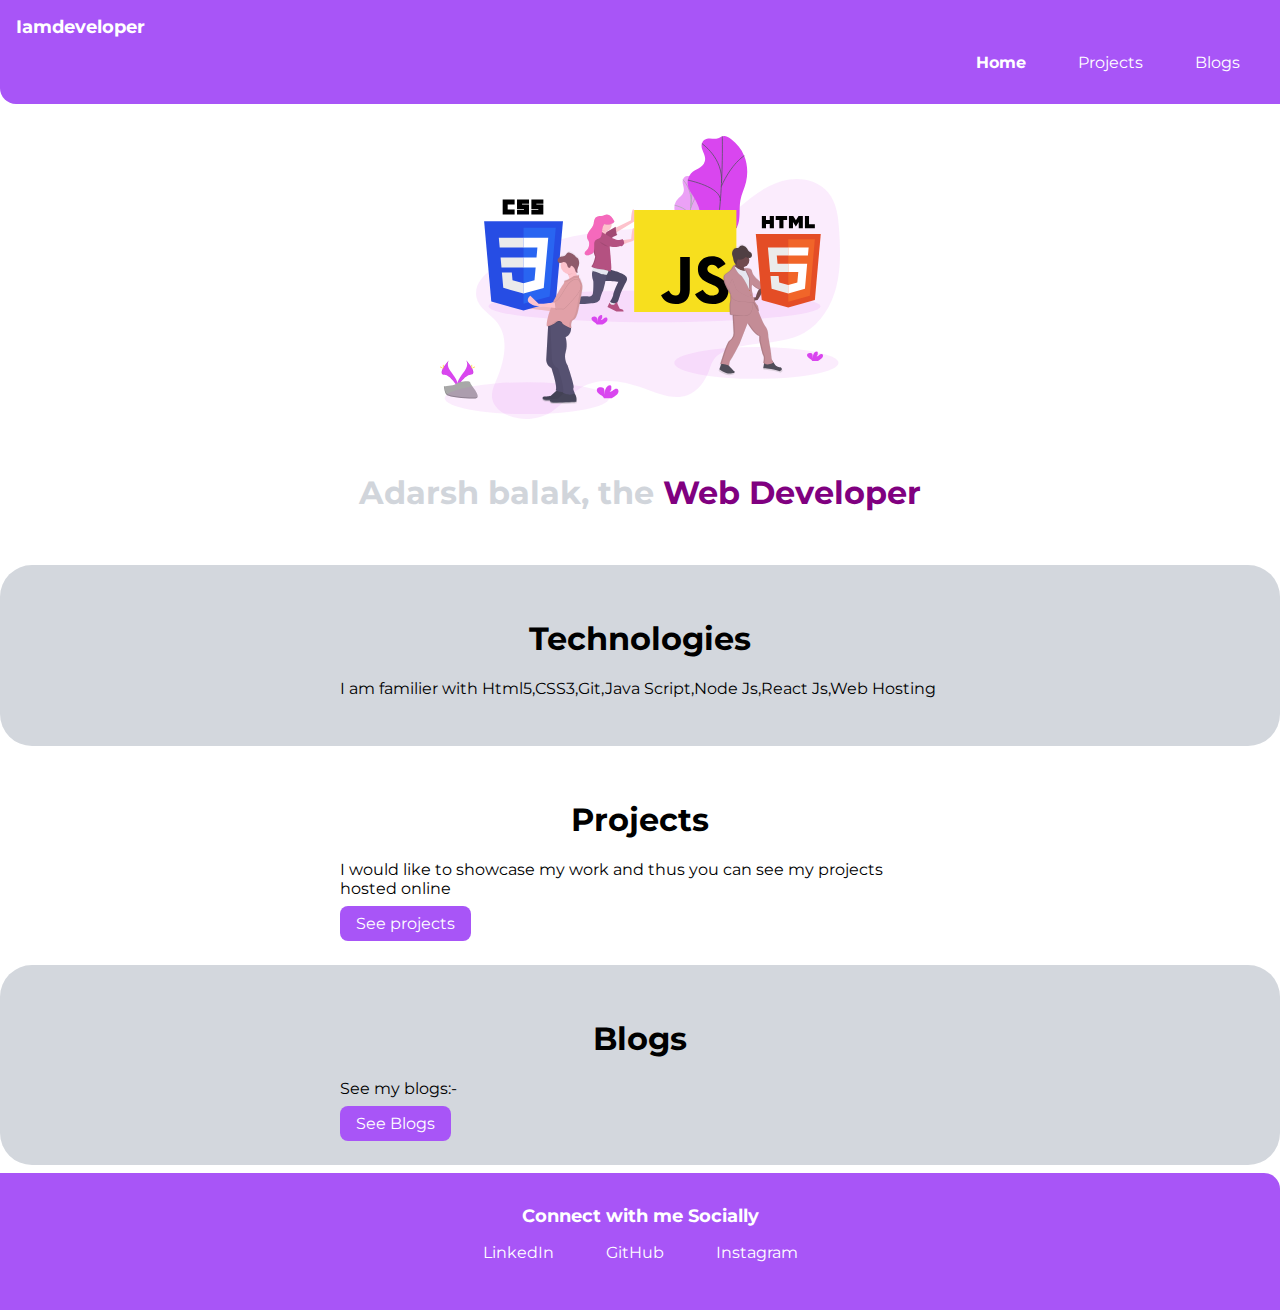
<file: index.html>
<!DOCTYPE html>
<html lang="en">
<head>
    <meta charset="UTF-8">
    <meta http-equiv="X-UA-Compatible" content="IE=edge">
    <meta name="viewport" content="width=device-width, initial-scale=1.0">
    <title>home| Adarsh Balak</title>
    <link href="styles.css" rel="stylesheet">
</head>
<body>
      <nav class="navigation container">
        <div class="nav-brand">Iamdeveloper</div>
        <ul class="list-non-bullet nav-pills ">
            <li class="list-item-inline">
                <a class="link link-active" href="index.html">Home</a>
            </li>
            <li class="list-item-inline">
                <a class="link" href="projects.html">Projects</a>
            </li>
            <li class="list-item-inline">
                <a class="link" href="blogs.html">Blogs</a>
            </li>
        </ul>
     </nav>
      
     <header class="hero">
        <img class="hero-img" src="images/hero.svg">
        <h1 class="hero-text"> Adarsh balak, the <span class="hero-highlight"> Web Developer</span> </h1>
    </header>
    <section class="section ow">
        <div class="container container-center">
            <h1>Technologies</h1>
            <p>I am familier with Html5,CSS3,Git,Java Script,Node Js,React Js,Web Hosting</p>
        </div>
    </section>
    <section class="section">
        <div class="container container-center">
            <h1>Projects</h1>
            <p>I would like to showcase my work and thus you can see my projects hosted online</p>
            <a class="link primary-link" href="projects.html">See projects</a>
        </div>
    </section>
    <section class="section ow">
        <div class="container container-center">
            <h1>Blogs</h1>
            <p>See my blogs:-</p>
               <a class="link primary-link" href="blogs.html">See Blogs</a> 
        
        </div>
    </section>
    <footer class ="footer container">
        <div class ="footer-header">Connect with me Socially </div>
        <ul class ="social-link list-non-bullet">
            <li class="list-item-inline"><a class="link" href="https://www.linkedin.com/in/rishabh-trivedi-44582a245/">LinkedIn</a></li>
            <li class="list-item-inline"><a class="link" href="https://github.com/Rishabh0603">GitHub</a></li>
            <li class="list-item-inline"><a class="link" href="https://instagram.com/rishabhtrivedi7">Instagram</a></li>
        </ul>
</body>

</html>
</file>
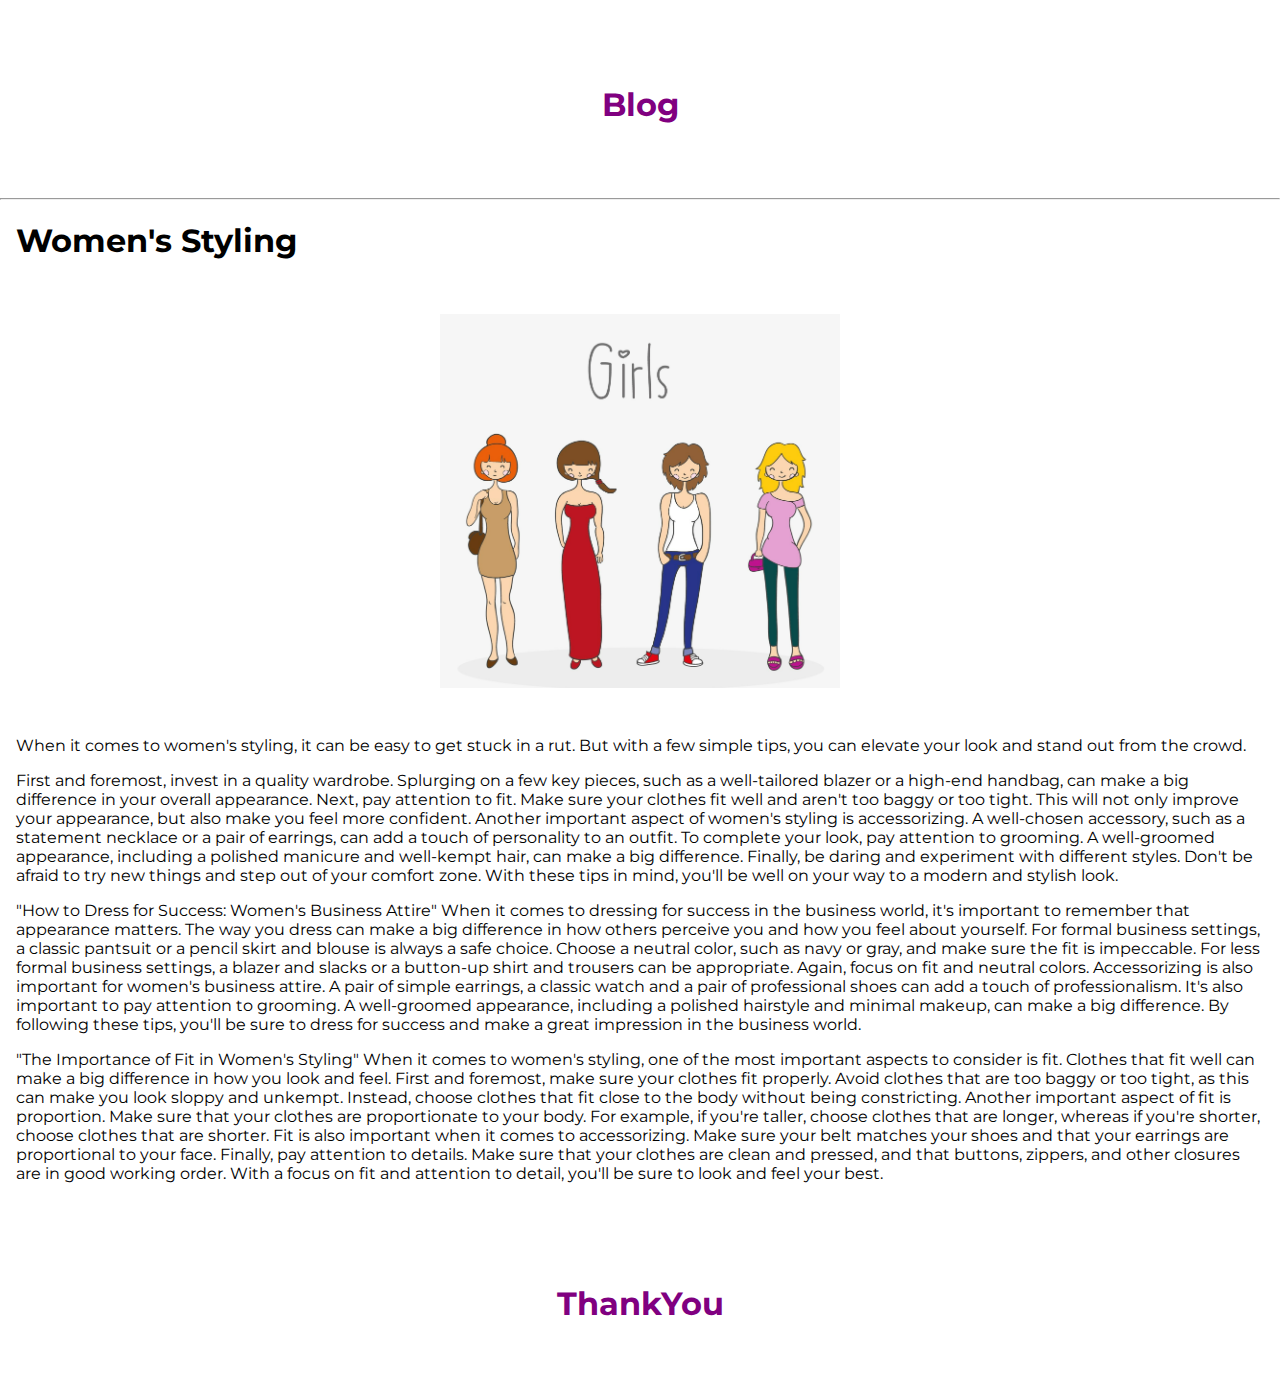
<file: Blog1.html>
<!DOCTYPE html>
<html lang="en">
<head>
    <meta charset="UTF-8">
    <meta http-equiv="X-UA-Compatible" content="IE=edge">
    <meta name="viewport" content="width=device-width, initial-scale=1.0">
    <title>Rishabh Trivedi| Blogs</title>
    <link href="styles.css" rel="stylesheet">
</head>
<body>
    <header class="hero">
        <h1 class="hero-text"><span class="hero-highlight"> Blog</span> </h1>
    </header>
    <hr>
    <section>
        <div class="container">
            <h1>Women's Styling</h1>
            <header class="hero">
            <img class="hero-img" src="images/image1.jpg">
            </header>
            <p>When it comes to women's styling, it can be easy to get stuck in a rut. But with a few simple tips, you can elevate your look and stand out from the crowd.</p>

              <p>  First and foremost, invest in a quality wardrobe. Splurging on a few key pieces, such as a well-tailored blazer or a high-end handbag, can make a big difference in your overall appearance.
                
                Next, pay attention to fit. Make sure your clothes fit well and aren't too baggy or too tight. This will not only improve your appearance, but also make you feel more confident.
                
                Another important aspect of women's styling is accessorizing. A well-chosen accessory, such as a statement necklace or a pair of earrings, can add a touch of personality to an outfit.
                
                To complete your look, pay attention to grooming. A well-groomed appearance, including a polished manicure and well-kempt hair, can make a big difference.
                
                Finally, be daring and experiment with different styles. Don't be afraid to try new things and step out of your comfort zone. With these tips in mind, you'll be well on your way to a modern and stylish look.</p>
                
                <p>"How to Dress for Success: Women's Business Attire"
                When it comes to dressing for success in the business world, it's important to remember that appearance matters. The way you dress can make a big difference in how others perceive you and how you feel about yourself.
                
                For formal business settings, a classic pantsuit or a pencil skirt and blouse is always a safe choice. Choose a neutral color, such as navy or gray, and make sure the fit is impeccable.
                
                For less formal business settings, a blazer and slacks or a button-up shirt and trousers can be appropriate. Again, focus on fit and neutral colors.
                
                Accessorizing is also important for women's business attire. A pair of simple earrings, a classic watch and a pair of professional shoes can add a touch of professionalism.
                
                It's also important to pay attention to grooming. A well-groomed appearance, including a polished hairstyle and minimal makeup, can make a big difference.
                
                By following these tips, you'll be sure to dress for success and make a great impression in the business world.</p>
                
               <p> "The Importance of Fit in Women's Styling"
                When it comes to women's styling, one of the most important aspects to consider is fit. Clothes that fit well can make a big difference in how you look and feel.
                
                First and foremost, make sure your clothes fit properly. Avoid clothes that are too baggy or too tight, as this can make you look sloppy and unkempt. Instead, choose clothes that fit close to the body without being constricting.
                
                Another important aspect of fit is proportion. Make sure that your clothes are proportionate to your body. For example, if you're taller, choose clothes that are longer, whereas if you're shorter, choose clothes that are shorter.
                
                Fit is also important when it comes to accessorizing. Make sure your belt matches your shoes and that your earrings are proportional to your face.
                
                Finally, pay attention to details. Make sure that your clothes are clean and pressed, and that buttons, zippers, and other closures are in good working order. With a focus on fit and attention to detail, you'll be sure to look and feel your best.</p>
        </div>
    </section>
    <header class="hero">
        <h1 class="hero-text"><span class="hero-highlight">ThankYou</span> </h1>
    </header>
</body>
</html>
</file>
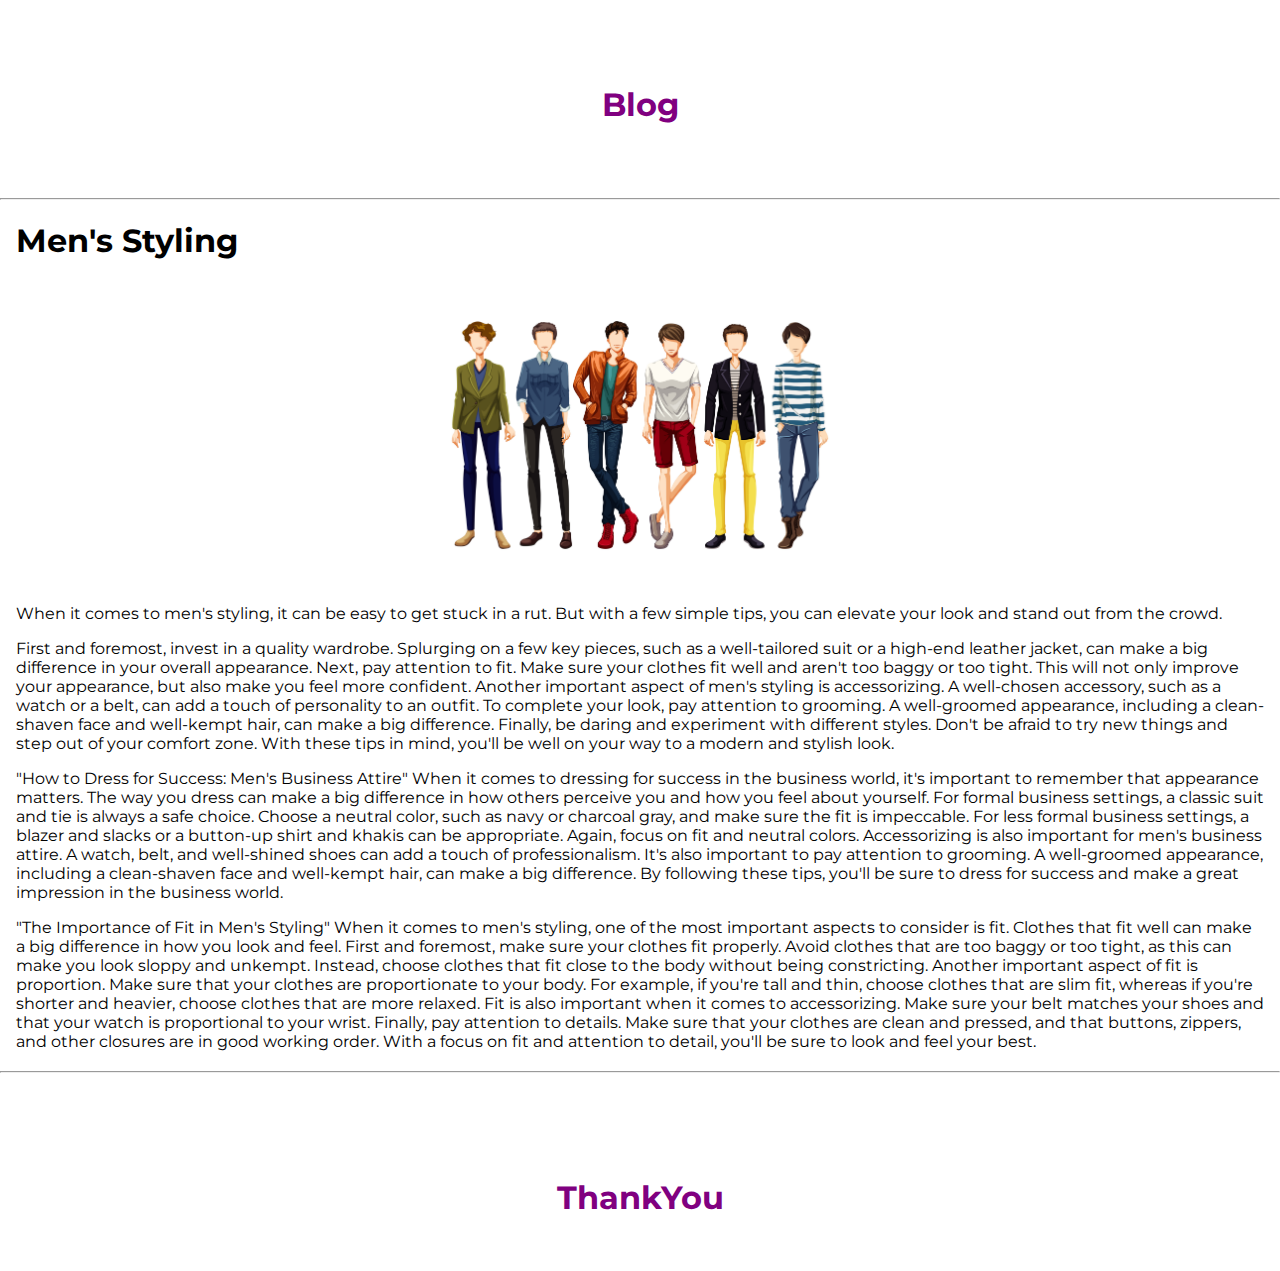
<file: blog2.html>
<!DOCTYPE html>
<html lang="en">
<head>
    <meta charset="UTF-8">
    <meta http-equiv="X-UA-Compatible" content="IE=edge">
    <meta name="viewport" content="width=device-width, initial-scale=1.0">
    <title>Rishabh Trivedi| Blog</title>
    <link href="styles.css" rel="stylesheet">
</head>
<body>
    <header class="hero">
        <h1 class="hero-text"> <span class="hero-highlight"> Blog</span> </h1>
    </header>
    
    <hr>
    <section>
        <div class="container">
            <h1>Men's Styling</h1>
            <header class="hero">
            <img class="hero-img" src="images/image2.png"></header>
            <p>
                When it comes to men's styling, it can be easy to get stuck in a rut. But with a few simple tips, you can elevate your look and stand out from the crowd.</p>

<p> First and foremost, invest in a quality wardrobe. Splurging on a few key pieces, such as a well-tailored suit or a high-end leather jacket, can make a big difference in your overall appearance.

Next, pay attention to fit. Make sure your clothes fit well and aren't too baggy or too tight. This will not only improve your appearance, but also make you feel more confident.

Another important aspect of men's styling is accessorizing. A well-chosen accessory, such as a watch or a belt, can add a touch of personality to an outfit.

To complete your look, pay attention to grooming. A well-groomed appearance, including a clean-shaven face and well-kempt hair, can make a big difference.

Finally, be daring and experiment with different styles. Don't be afraid to try new things and step out of your comfort zone. With these tips in mind, you'll be well on your way to a modern and stylish look.</p>

<p> "How to Dress for Success: Men's Business Attire"
When it comes to dressing for success in the business world, it's important to remember that appearance matters. The way you dress can make a big difference in how others perceive you and how you feel about yourself.

For formal business settings, a classic suit and tie is always a safe choice. Choose a neutral color, such as navy or charcoal gray, and make sure the fit is impeccable.

For less formal business settings, a blazer and slacks or a button-up shirt and khakis can be appropriate. Again, focus on fit and neutral colors.

Accessorizing is also important for men's business attire. A watch, belt, and well-shined shoes can add a touch of professionalism.

It's also important to pay attention to grooming. A well-groomed appearance, including a clean-shaven face and well-kempt hair, can make a big difference.

By following these tips, you'll be sure to dress for success and make a great impression in the business world.</p>

<p> "The Importance of Fit in Men's Styling"
When it comes to men's styling, one of the most important aspects to consider is fit. Clothes that fit well can make a big difference in how you look and feel.

First and foremost, make sure your clothes fit properly. Avoid clothes that are too baggy or too tight, as this can make you look sloppy and unkempt. Instead, choose clothes that fit close to the body without being constricting.

Another important aspect of fit is proportion. Make sure that your clothes are proportionate to your body. For example, if you're tall and thin, choose clothes that are slim fit, whereas if you're shorter and heavier, choose clothes that are more relaxed.

Fit is also important when it comes to accessorizing. Make sure your belt matches your shoes and that your watch is proportional to your wrist.

Finally, pay attention to details. Make sure that your clothes are clean and pressed, and that buttons, zippers, and other closures are in good working order. With a focus on fit and attention to detail, you'll be sure to look and feel your best.
            </p>
           
        </div>
    </section>
    <hr>
    <header class="hero">
        <h1 class="hero-text"><span class="hero-highlight">ThankYou</span> </h1>
        </header>

    
    
</body>
</html>
</file>
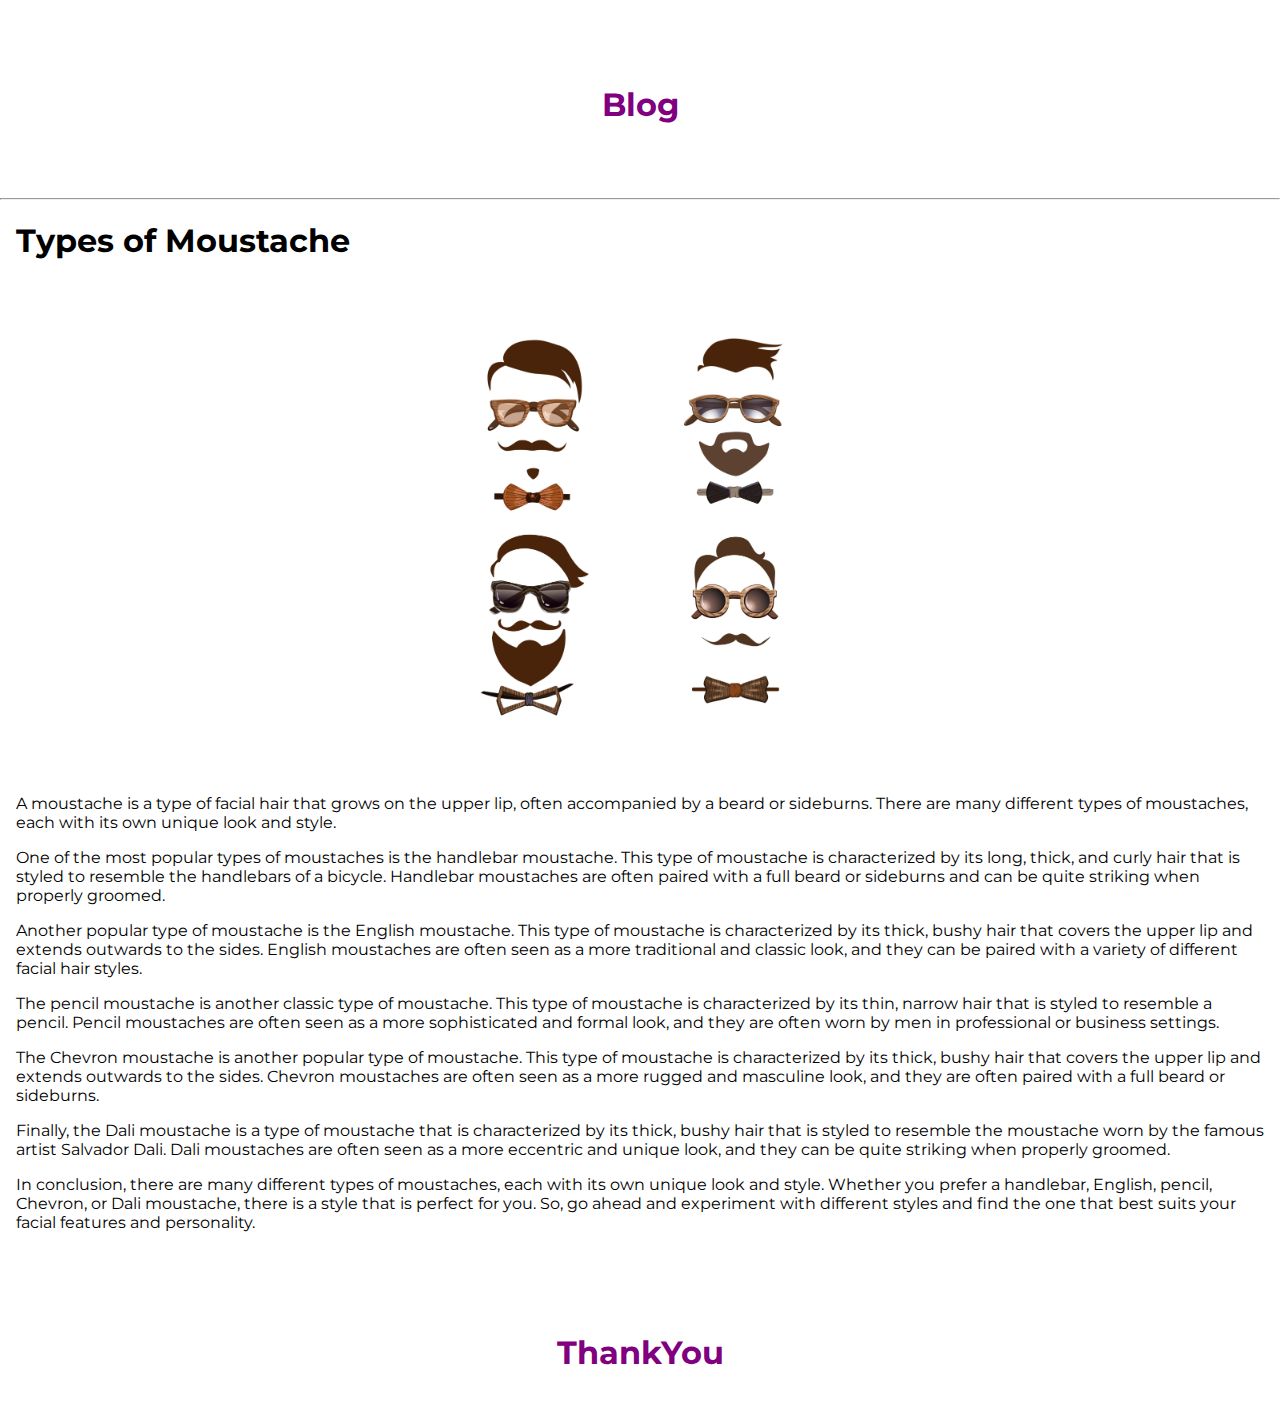
<file: blog3.html>
<!DOCTYPE html>
<html lang="en">
<head>
    <meta charset="UTF-8">
    <meta http-equiv="X-UA-Compatible" content="IE=edge">
    <meta name="viewport" content="width=device-width, initial-scale=1.0">
    <title>Rishabh Trivedi| Blog</title>
    <link href="styles.css" rel="stylesheet">
</head>
<body>
    <header class="hero">
        <h1 class="hero-text"> <span class="hero-highlight"> Blog</span> </h1>
    </header>
    <hr>
    <section>
        <div class="container">
            <h1>Types of Moustache</a></h1>
            <header class="hero">
                <img class="hero-img" src="images/image3.jpg">
            </header>
            <p>A moustache is a type of facial hair that grows on the upper lip, often accompanied by a beard or sideburns. There are many different types of moustaches, each with its own unique look and style.</p>

                <p>One of the most popular types of moustaches is the handlebar moustache. This type of moustache is characterized by its long, thick, and curly hair that is styled to resemble the handlebars of a bicycle. Handlebar moustaches are often paired with a full beard or sideburns and can be quite striking when properly groomed.</p>
                
               <p> Another popular type of moustache is the English moustache. This type of moustache is characterized by its thick, bushy hair that covers the upper lip and extends outwards to the sides. English moustaches are often seen as a more traditional and classic look, and they can be paired with a variety of different facial hair styles.</p>
                
              <p> The pencil moustache is another classic type of moustache. This type of moustache is characterized by its thin, narrow hair that is styled to resemble a pencil. Pencil moustaches are often seen as a more sophisticated and formal look, and they are often worn by men in professional or business settings.</p>
                
               <p>The Chevron moustache is another popular type of moustache. This type of moustache is characterized by its thick, bushy hair that covers the upper lip and extends outwards to the sides. Chevron moustaches are often seen as a more rugged and masculine look, and they are often paired with a full beard or sideburns.</p>
                
              <p> Finally, the Dali moustache is a type of moustache that is characterized by its thick, bushy hair that is styled to resemble the moustache worn by the famous artist Salvador Dali. Dali moustaches are often seen as a more eccentric and unique look, and they can be quite striking when properly groomed.</p>
                
               <p> In conclusion, there are many different types of moustaches, each with its own unique look and style. Whether you prefer a handlebar, English, pencil, Chevron, or Dali moustache, there is a style that is perfect for you. So, go ahead and experiment with different styles and find the one that best suits your facial features and personality.</p>
        </div>
    </section>
    <header class="hero">
    <h1 class="hero-text"><span class="hero-highlight">ThankYou</span> </h1>
    </header>
</body>
</html>
</file>
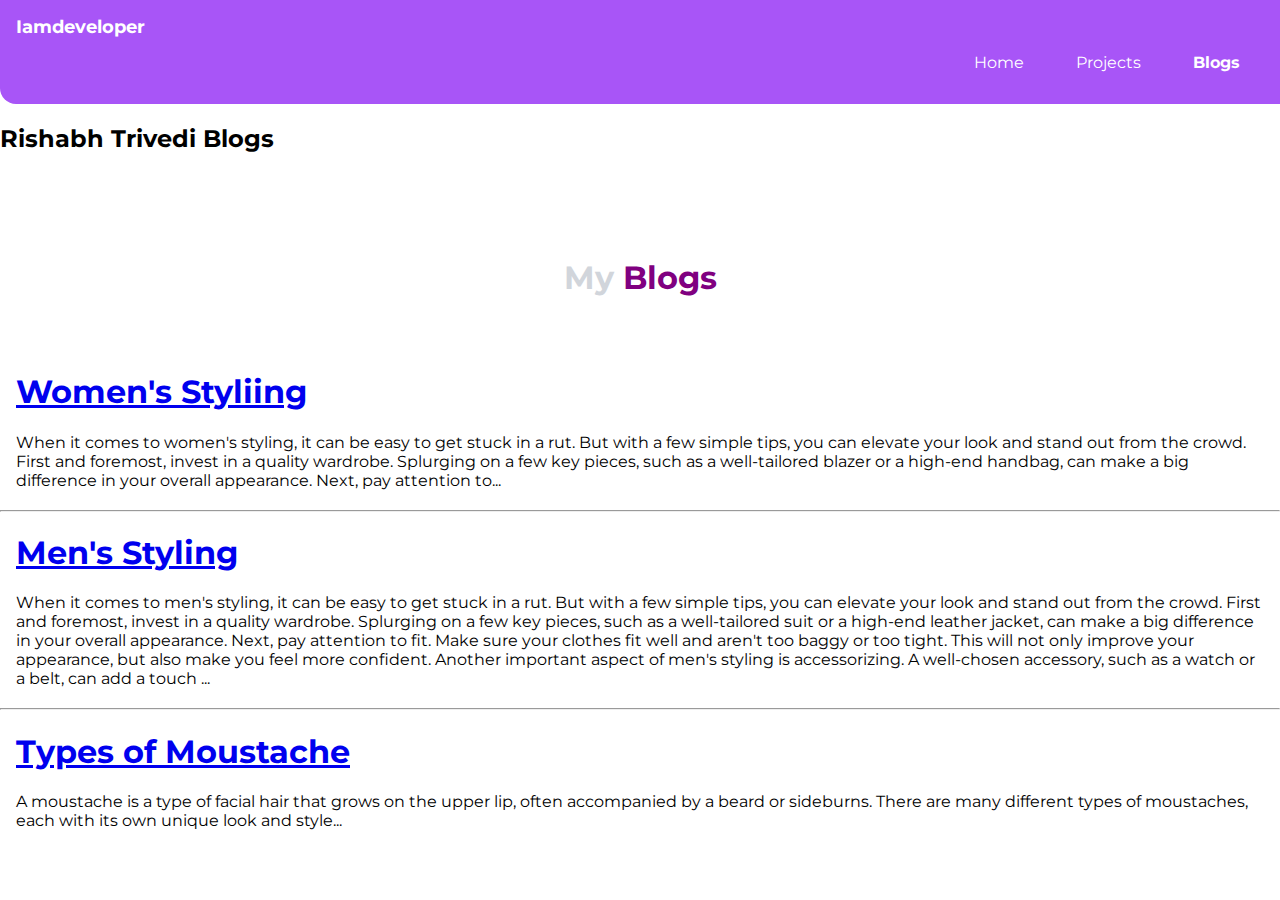
<file: blogs.html>
<!DOCTYPE html>
<html lang="en">
<head>
    <meta charset="UTF-8">
    <meta http-equiv="X-UA-Compatible" content="IE=edge">
    <meta name="viewport" content="width=device-width, initial-scale=1.0">
    <title>Blogs| Adarsh Balak</title>
    <link href="/styles.css" rel="stylesheet">

</head>
<body>
    <nav class="navigation container">
        <div class="nav-brand">Iamdeveloper</div>
        <ul class="list-non-bullet nav-pills ">
            <li class="list-item-inline">
                <a class="link" href="index.html">Home</a>
            </li>
            <li class="list-item-inline">
                <a class="link" href="projects.html">Projects</a>
            </li>
            <li class="list-item-inline">
                <a class="link link-active" href="blogs.html">Blogs</a>
            </li>
        </ul>
    </nav>
    <h2>Rishabh Trivedi Blogs</h2>
    <header class="hero">
        <h1 class="hero-text"> My <span class="hero-highlight"> Blogs</span> </h1>
    </header>
    <section>
        <div class="container">
          <h1><a href="Blog1.html">Women's Styliing</a></h1>
          
            <p>When it comes to women's styling, it can be easy to get stuck in a rut. But with a few simple tips, you can elevate your look and stand out from the crowd.

                First and foremost, invest in a quality wardrobe. Splurging on a few key pieces, such as a well-tailored blazer or a high-end handbag, can make a big difference in your overall appearance.
                
                Next, pay attention to...
               </p>
           
        </div>
    </section>
    <hr>
    <section>
        <div class="container">
            <h1><a href="Blog2.html">Men's Styling</a></h1>
            <p>When it comes to men's styling, it can be easy to get stuck in a rut. But with a few simple tips, you can elevate your look and stand out from the crowd.

                First and foremost, invest in a quality wardrobe. Splurging on a few key pieces, such as a well-tailored suit or a high-end leather jacket, can make a big difference in your overall appearance.
                
                Next, pay attention to fit. Make sure your clothes fit well and aren't too baggy or too tight. This will not only improve your appearance, but also make you feel more confident.
                
                Another important aspect of men's styling is accessorizing. A well-chosen accessory, such as a watch or a belt, can add a touch ...</p>
           
        </div>
    </section>
    <hr>
    <section>
        <div class="container">
            <h1><a href="blog3.html">Types of Moustache</a></h1>
            <p>A moustache is a type of facial hair that grows on the upper lip, often accompanied by a beard or sideburns. There are many different types of moustaches, each with its own unique look and style...</p>
        </div>
    </section>

</body>
</html>
</file>
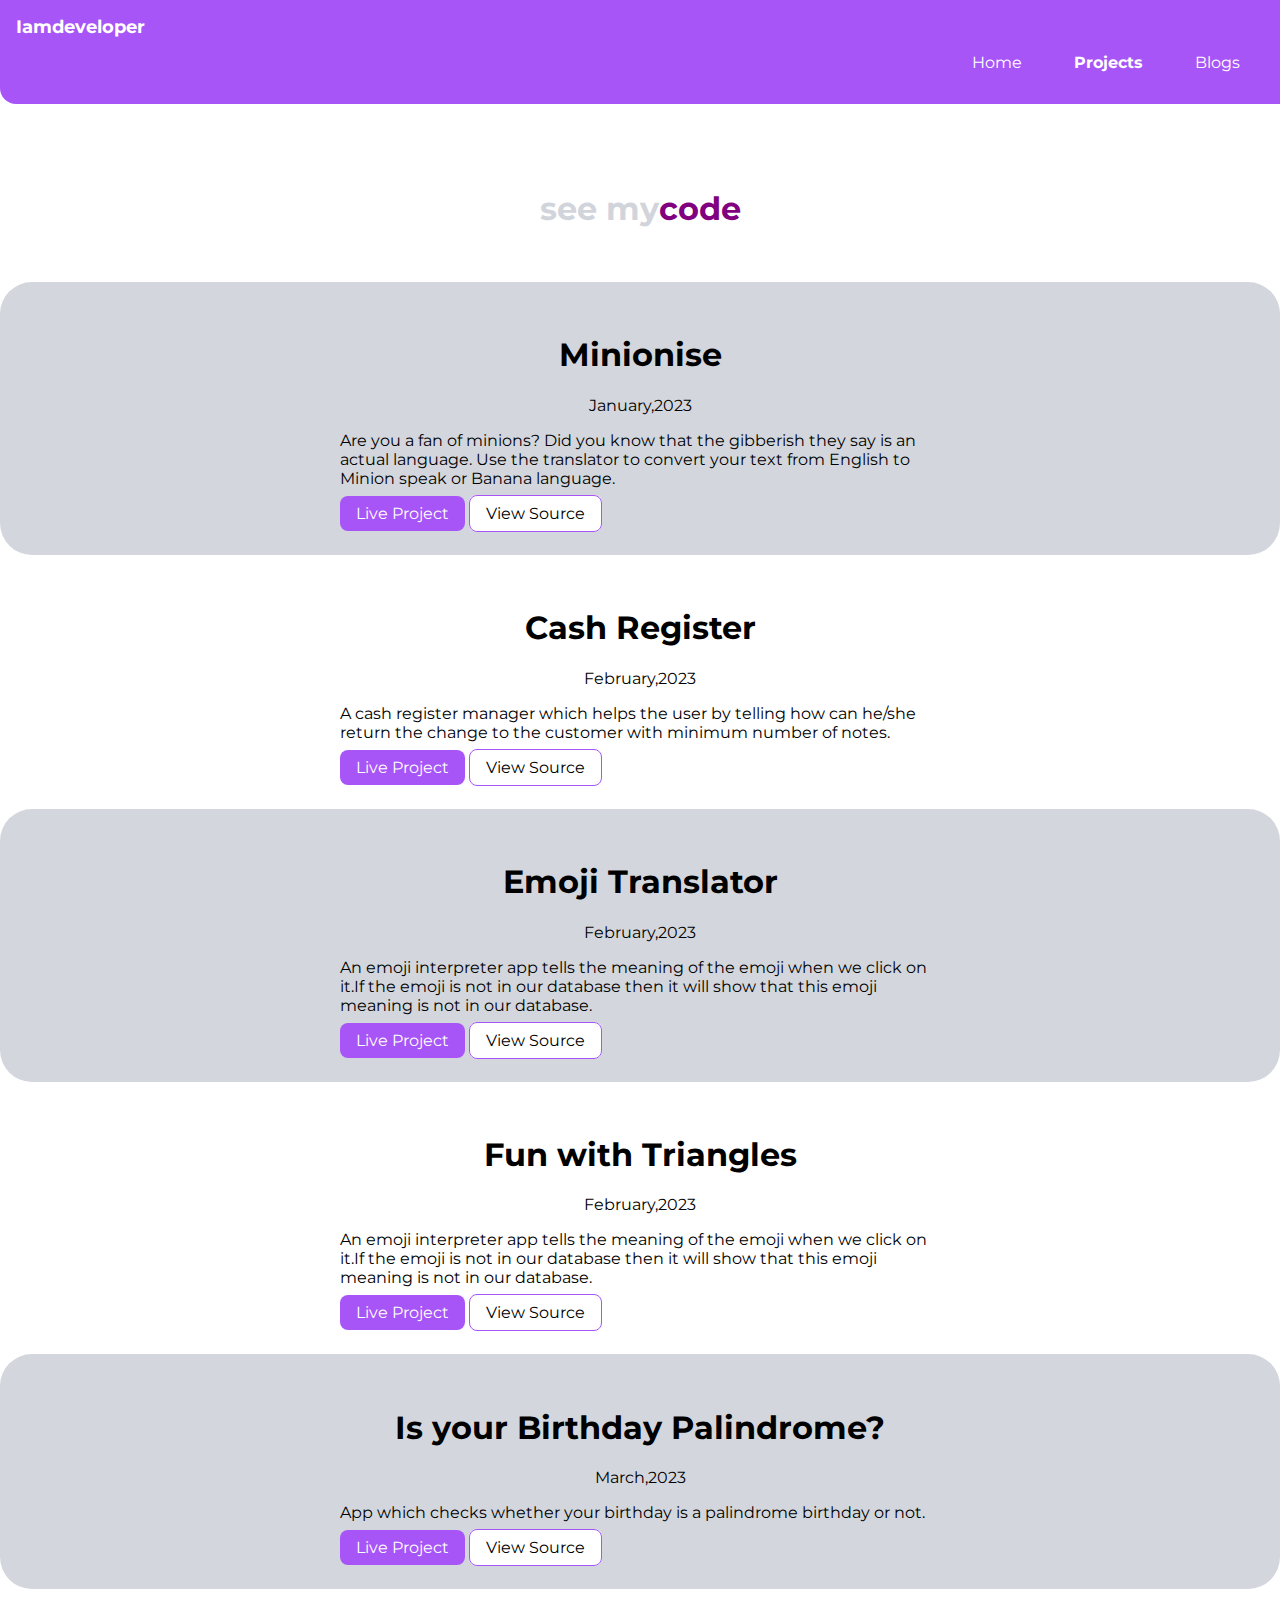
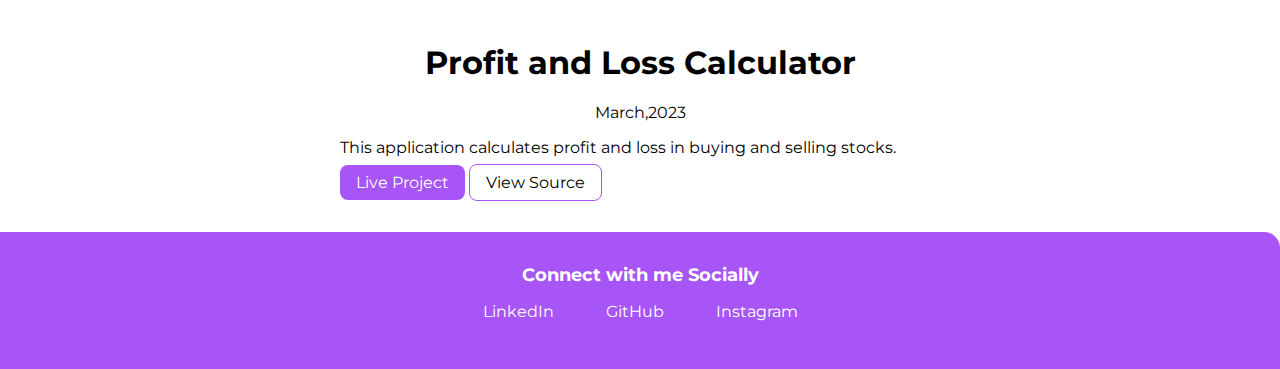
<file: projects.html>
<!DOCTYPE html>
<html lang="en">
<head>
    <meta charset="UTF-8">
    <meta http-equiv="X-UA-Compatible" content="IE=edge">
    <meta name="viewport" content="width=device-width, initial-scale=1.0">
    <title>projects| AdarshBalak</title>
    <link href="/styles.css" rel="stylesheet">
</head>
<body>
   <nav class="navigation container">
    <div class="nav-brand">Iamdeveloper</div>
    <ul class="list-non-bullet nav-pills ">
        <li class="list-item-inline">
            <a class="link" href="index.html">Home</a>
        </li>
        <li class="list-item-inline">
            <a class="link link-active" href="projects.html">Projects</a>
        </li>
        <li class="list-item-inline">
            <a class="link" href="blogs.html">Blogs</a>
        </li>
    </ul>
 </nav>
 <header class="hero">
    <h1 class="hero-text">see my<span class="hero-highlight">code</span> </h1>
</header>
 <section class="section ow" >
    <div class="container container-center">
        <h1>Minionise</h1>
        <div style="text-align:center" padding:0>January,2023</div>
        <p>Are you a fan of minions? Did you know that the gibberish they say is an actual language. Use the translator to convert your text from English to Minion speak or Banana language.</p>
        <a class="link primary-link" href="https://endearing-crumble-17df60.netlify.app/">Live Project</a>
        <a class="link secondary-link" href="https://github.com/Rishabh0603/banana-speak">View Source</a>
    </div>
    
</section>
<section class="section" >
    <div class="container container-center">
        <h1>Cash Register</h1>
        <div style="text-align:center" padding:0>February,2023</div>
        <p>A cash register manager which helps the user by telling how can he/she return the change to the customer with minimum number of notes.</p>
        <a class="link primary-link" href="https://spiffy-paprenjak-bff83a.netlify.app">Live Project</a>
        <a class="link secondary-link" href="https://github.com/Rishabh0603/Cash-Register">View Source</a>
        </div>
</section>
<section class="section ow" >
    <div class="container container-center">
        <h1>Emoji Translator</h1>
        <div style="text-align:center" padding:0>February,2023</div>
        <p>An emoji interpreter app tells the meaning of the emoji when we click on it.If the emoji is not in our database then it will show that this emoji meaning is not in our database.</p>
        <a class="link primary-link" href="https://ex0wer.csb.app/>Live Project">Live Project</a>
        <a class="link secondary-link" href="https://codesandbox.io/s/website-ex0wer">View Source</a>
        </div>
</section>
<section class="section" >
    <div class="container container-center">
        <h1>Fun with Triangles</h1>
        <div style="text-align:center" padding:0>February,2023</div>
        <p>An emoji interpreter app tells the meaning of the emoji when we click on it.If the emoji is not in our database then it will show that this emoji meaning is not in our database.</p>
        <a class="link primary-link" href="https://helpful-crostata-258a03.netlify.app">Live Project</a>
        <a class="link secondary-link" href="https://github.com/Rishabh0603/-Fun-with-Triangles">View Source</a>
        </div>
</section>
<section class="section ow" >
    <div class="container container-center">
        <h1>Is your Birthday Palindrome?</h1>
        <div style="text-align:center" padding:0>March,2023</div>
        <p>App which checks whether your birthday is a palindrome birthday or not.</p>
        <a class="link primary-link" href="https://guileless-treacle-ad4331.netlify.app">Live Project</a>
        <a class="link secondary-link" href="https://github.com/Rishabh0603/Is-your-birthday-a-palindrome-">View Source</a>
        </div>
</section>
<section class="section" >
    <div class="container container-center">
        <h1>Profit and Loss Calculator</h1>
        <div style="text-align:center" padding:0>March,2023</div>
        <p>This application calculates profit and loss in buying and selling stocks.</p>
        <a class="link primary-link" href="https://playful-raindrop-2516c2.netlify.app">Live Project</a>
        <a class="link secondary-link" href="https://github.com/Rishabh0603/Stock-Exchange_vanilla_JS">View Source</a>
    </div>
</section>
         <footer class="footer container">
        <div class="footer-header">Connect with me Socially </div>
        <ul class ="social-link list-non-bullet">
            <li class="list-item-inline"><a class="link" href="https://www.linkedin.com/in/rishabh-trivedi-44582a245/">LinkedIn</a></li>
            <li class="list-item-inline"><a class="link" href="https://github.com/Rishabh0603">GitHub</a></li>
            <li class="list-item-inline"><a class="link" href="https://instagram.com/rishabhtrivedi7">Instagram</a></li>
        </ul>
</body>
</html>
</file>
<file: styles.css>
@import url('https://fonts.googleapis.com/css2?family=Montserrat:wght@300;700&display=swap');
:root {
    --primary-color:#a855f7;
    --grey-color:#d1d5db;
    --greyish-shade:#d3d7dd;
}

 body{
    font-family: 'Montserrat', sans-serif;
    margin:0px;

}
hr{
    margin: 20px 0px;
}
/**  container **/
.container{
    padding-left : 1rem;
    padding-right : 1rem;

}
.container-center{
    max-width: 600px;
    margin: auto;
}
/*links**/
.link {
    text-decoration: none;
    padding:0.5rem 1rem;
}
.primary-link{
   background-color:var(--primary-color); color:white;
   border-radius:0.5rem;
}
.secondary-link{
    color:black;
    border-radius:0.5rem;
    border: 0.5px solid var(--primary-color);
    background-color:white
}
/**lists**/
.list-non-bullet{
    list-style:none;
}
.list-item-inline{
    display:inline;
    padding : 0 0.5rem;
}
/**nav**/
.navigation{
background-color:var(--primary-color);
color:white;
padding: 1rem;
border-bottom-left-radius: 1rem;
}
.navigation .nav-pills{
    text-align:right;
}
.navigation .nav-brand{
    font-weight: bold;
    font-size: 1.1rem;
}
.navigation .link{
    color:white;
}
.navigation .link-active{
    font-weight:bold;
}
/**header**/
.hero{
    padding:2rem;
}
.hero .hero-img{
    max-width:400px;
     display:block;
    margin:auto
}
.hero .hero-text{
    color:var(--grey-color);
    padding-top:2rem;
    text-align:center;
}
.hero .hero-text .hero-highlight{
    color:purple;
}
.section{
    padding:2rem;
    border-radius:2rem;
    

}
.section h1 {
text-align: center;

}
.ow{
    background-color:var(--greyish-shade);
}
/**footer**/
.footer{
    background-color:var(--primary-color);
    padding: 2rem 1rem;
    margin-top:0.5rem;
    
    text-align:center;
    color:white;
    border-top-right-radius:1rem;
}
.footer .footer-header{
    font-weight:bold;
    font-size:large;
}
.footer .link{
    color:white;
}
.footer ul{
    padding-inline-start: 0px
}
span{
    text-align: center;
}
</file>
